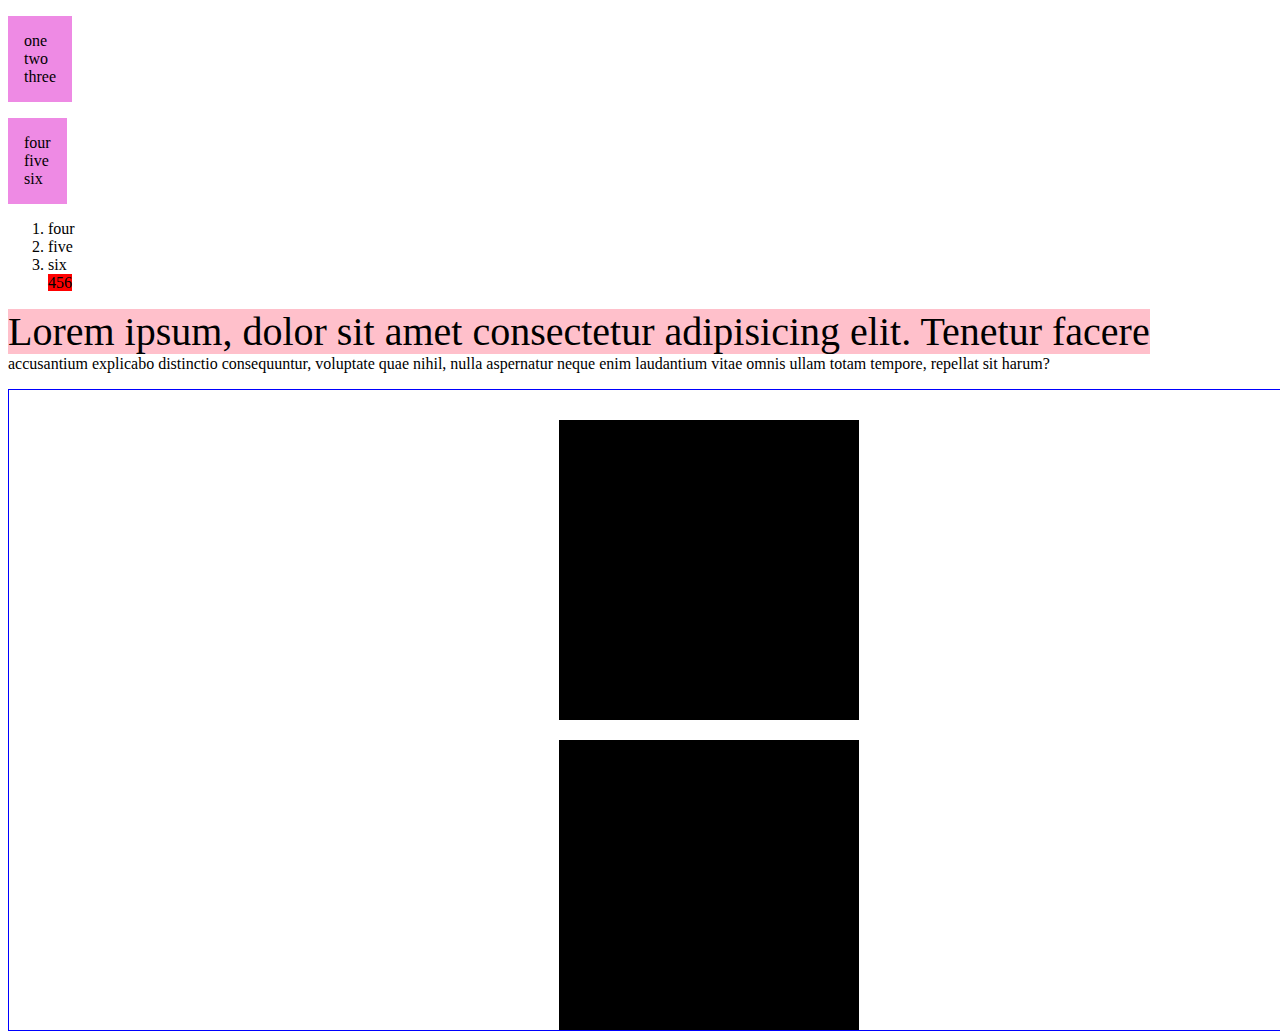
<file: index.html>
<!DOCTYPE html>
<html lang="en">
<head>
    <meta charset="UTF-8">
    <meta http-equiv="X-UA-Compatible" content="IE=edge">
 <!-- this viewport line is needed for responsive design to work-->
    <meta name="viewport" content="width=device-width, initial-scale=1.0">
    <title>Adi's Challenge</title>
    <link rel="stylesheet" href="/styles/funky.css" />
</head>
<body>
   <div class = "container"></div>
    <ul class="list-container list-span-container">
        <li><span>one</span></li>
        <li>two</li>
        <li><span>three</span></li>
    </ul>

    <ul class="list-container">
        <li>four</li>
        <li>five</li>
        <li>six</li>
    </ul>

    <ol class="ordered-list">
        <li>four</li>
        <li>five</li>
        <li>six</li>
    </ol>

    <p class="para">
Lorem ipsum, dolor sit amet consectetur adipisicing elit. Tenetur facere accusantium explicabo distinctio consequuntur, voluptate quae nihil, nulla aspernatur neque enim laudantium vitae omnis ullam totam tempore, repellat sit harum?

    </p>

    <div class="parent">
        <div class="box"></div>
        <div class="box"></div>
        <div class="box"></div>
    </div>
</body>
</html>
</file>
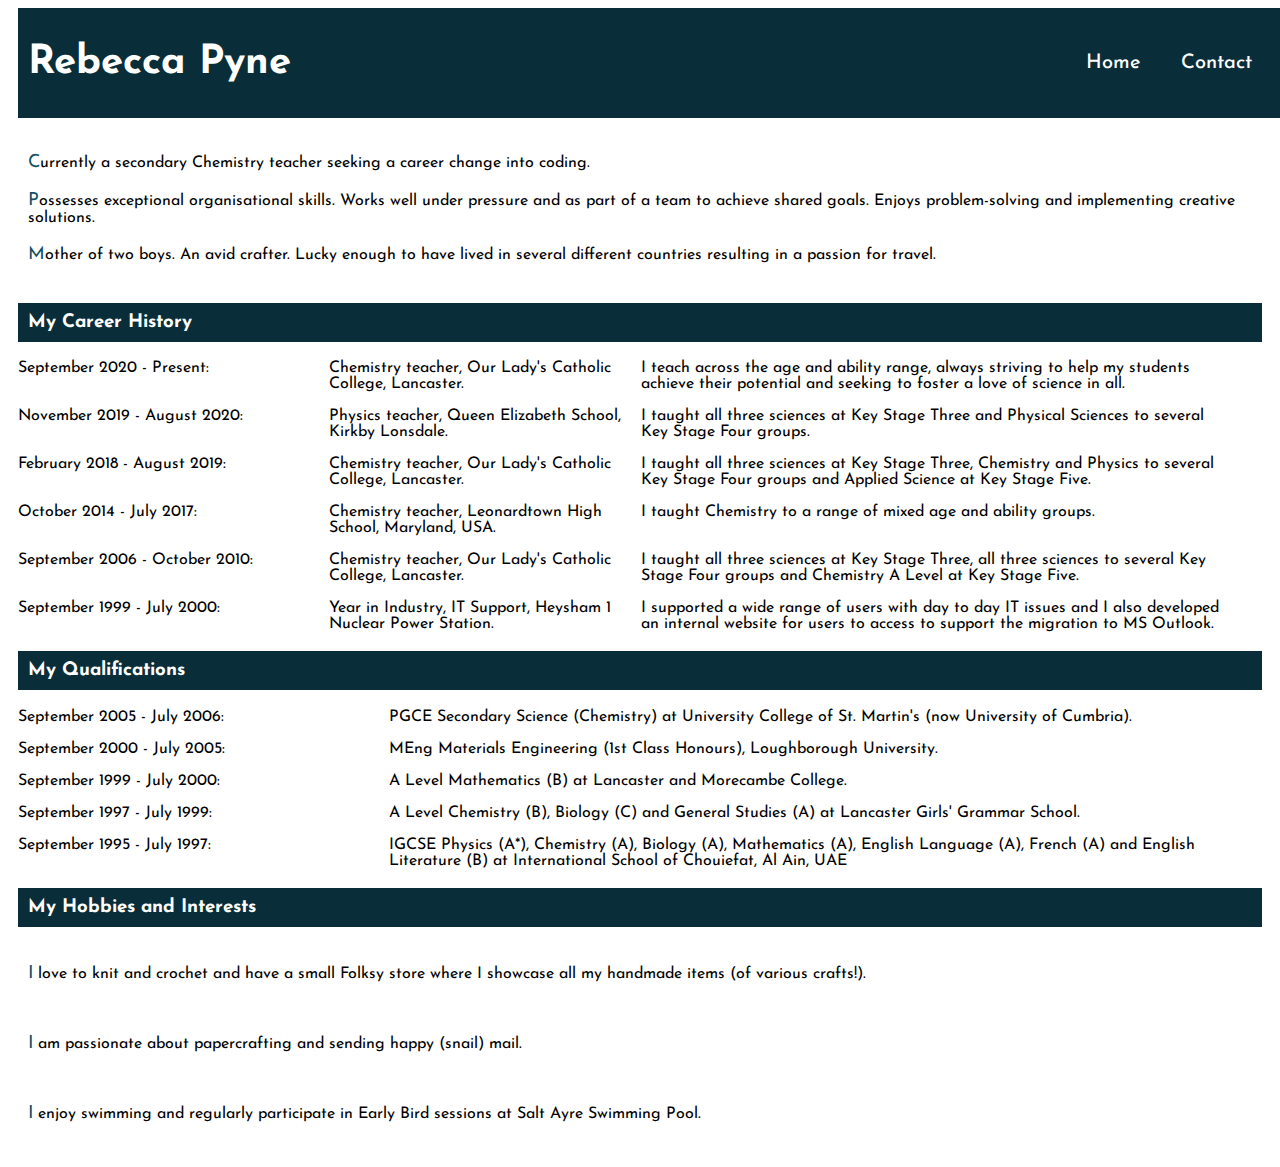
<file: css_rebeccapyne/index.html>
<!DOCTYPE html>
<html lang="en">
<head>
    <meta charset="UTF-8">
    <meta http-equiv="X-UA-Compatible" content="IE=edge">
   
   
    <meta name="viewport" content="width=device-width, initial-scale=1.0">
    <link rel="stylesheet" href="styles/styles.css">
    <link rel="stylesheet" href="styles/navbar.css">
    
    <link rel="preconnect" href="https://fonts.googleapis.com/css2" />
    <link rel="preconnect" href="https://fonts.gstatic.com" crossorigin />
      <link rel="stylesheet"
      href="https://fonts.googleapis.com/css2?family=Josefin+Sans">

    <title>About me</title>
</head>
<body>
    <header>
        <nav class="navbar">
          <div class="logocontainer">
            <a href="index.html" class="logo">Rebecca Pyne</a>
          </div>
          <ul class="menu">
            <li><a href="index.html">Home</a></li>
            <li><a href="contact.html">Contact</a></li>
          </ul>
        </nav>
      </header>
    <section><div>
        <p class="blurb">
            <span>Currently a secondary Chemistry teacher seeking a career change into coding.  </span>
            <span>Possesses exceptional organisational skills. Works well under pressure and as part of a team to achieve shared goals. Enjoys problem-solving and implementing creative solutions. </span>
            <span>Mother of two boys. An avid crafter. Lucky enough to have lived in several different countries resulting in a passion for travel.</span>
        </p>
    </div>
    <h3><label for="workexp">My Career History</label></h3>
    <div><ul class="dated">
        <li>September 2020 - Present:</li><li>Chemistry teacher, Our Lady's Catholic College, Lancaster.</li><li> I teach across the age and ability range, always striving to help my students achieve their potential and seeking to foster a love of science in all. </li>
        <li>November 2019 - August 2020:</li><li>Physics teacher, Queen Elizabeth School, Kirkby Lonsdale.</li><li> I taught all three sciences at Key Stage Three and Physical Sciences to several Key Stage Four groups. </li>
        <li>February 2018 - August 2019:</li><li>Chemistry teacher, Our Lady's Catholic College, Lancaster.</li><li> I taught all three sciences at Key Stage Three, Chemistry and Physics to several Key Stage Four groups and Applied Science at Key Stage Five.</li>
        <li>October 2014 - July 2017:</li><li>Chemistry teacher, Leonardtown High School, Maryland, USA.</li><li> I taught Chemistry to a range of mixed age and ability groups. </li>
        <li>September 2006 - October 2010:</li><li>Chemistry teacher, Our Lady's Catholic College, Lancaster.</li><li> I taught all three sciences at Key Stage Three, all three sciences to several Key Stage Four groups and Chemistry A Level at Key Stage Five.</li>
        <li>September 1999 - July 2000:</li><li>Year in Industry, IT Support, Heysham 1 Nuclear Power Station.</li><li> I supported a wide range of users with day to day IT issues and I also developed an internal website for users to access to support the migration to MS Outlook.</li>
    </ul></div>
    <h3><label for="quals">My Qualifications</label></h3>
    <ul class="quals">
        <li>September 2005 - July 2006:</li><li>  PGCE Secondary Science (Chemistry) at University College of St. Martin's (now University of Cumbria). </li>
        <li>September 2000 - July 2005:</li><li>  MEng Materials Engineering (1st Class Honours), Loughborough University.</li>
        <li>September 1999 - July 2000:</li><li> A Level Mathematics (B) at Lancaster and Morecambe College.</li>
        <li>September 1997 - July 1999:</li><li> A Level Chemistry (B), Biology (C) and General Studies (A) at Lancaster Girls' Grammar School.</li>
        <li>September 1995 - July 1997:</li><li>  IGCSE Physics (A*), Chemistry (A), Biology (A), Mathematics (A), English Language (A), French (A) and English Literature (B) at International School of Chouiefat, Al Ain, UAE</li>
        
    </ul>
    <h3><label for="hobbies">My Hobbies and Interests</label></h3>
    <p class="blurb">
        <span>I love to knit and crochet and have a small Folksy store where I showcase all my handmade items (of various crafts!).</span><br /><br />
        <span>I am passionate about papercrafting and sending happy (snail) mail.</span><br /><br />
        <span>I enjoy swimming and regularly participate in Early Bird sessions at Salt Ayre Swimming Pool.</span>
    </p>
    </section>
</body>
</html>
</file>
<file: styles/funky.css>
.list-container {
    list-style: none;
    background-color: #ee8ae4;
    padding: 1em;
    width: fit-content;
}
.list-container > li {
    width:fit-content
}

.list-container > li:hover {
    background-color: aquamarine;
    color: white;
}

.list-span-container > li > span:hover {
    background-color: blue;
    color: white;

}

.ordered-list::after {
content: "456";
width: 200px;
background: red;
height: 20px;
}

.para::first-line {
    font-size: 40px;
    background: pink;
    width: 50px;

}
.parent {
    position:absolute;
    /* display: flex; */
    /* flex-direction: column; */
        /* display: grid;
        grid-template-columns: repeat(3, 1fr); */
    /* equivalent of 1fr 1fr 1fr */
    width: 100%;
    height: 600px;
    border: 1px solid blue;
    overflow: auto;
    /* padding: 10px; */
    /* padding-top:10px;
    padding-bottom: 20px;
    padding-left: 30px;
    padding-right: 60px; */
    padding: 10px 20px 30px 60px;
    /* top, left, bottom, right */
}
/* .grid-col-span-2 {
    grid-column: span 2;
} */

.box {
    width: 300px;
    height: 300px;
    background: black;
    margin: 20px auto;
    
}
@media screen and (max-width: 640px){
    /* for desktop first design */
    /* use min width for mobile-first */
    .parent{
        /* flex-direction: column; */
    }
}
</file>
<file: css_rebeccapyne/styles/styles.css>
body {
    font-family: 'Josefin Sans', sans-serif;
    padding-left: 10px;
    padding-right: 10px;
    max-width: 100%;
    align-content: center;
    width:100;
  }
section {
    max-width: 100%;
    align-content: center;

  }

h3 {
  background-color: #0a2e39;
  color: white;
  height: 100%;
  padding: 10px;
}

ul {
    list-style-type: none;
      }

ul > li:hover {
    color:#114f62;
      }
        

.blurb {
  display: flex;
  flex-direction: column;
  padding-top:10px;
  padding-bottom:10px;
  padding-left: 0%;
  padding-right: 0%;
  

}

span {
  margin: 10px;

}

span::first-letter {
  color: #114f62;
  font-size: large;
}

.dated {
  display: grid;
  grid-template-rows: auto auto auto auto;
  grid-template-columns: 25% 25% 50%;
  column-gap: 1em;
  row-gap: 1em;
  max-width: 95%;
  padding:0%;
}

form {
  padding: 10px;
}

.quals {
  display: grid;
  grid-template-rows: auto auto auto auto;
  grid-template-columns: 30% 70%;
  column-gap: 1em;
  row-gap: 1em;
  max-width: 95%;
  padding:0%;
}

/* responsive design */
@media screen and (max-width: 640px){
body {
  font-size: 11pt;

} 
.dated .quals {
  column-gap: 5px;
  row-gap: 5px;
  
}
  span {
    margin:5px;
  }
textarea {
  max-width: 100%;
}
}
</file>
<file: css_rebeccapyne/styles/navbar.css>
.navbar {
    width: 100%;
    height: 30px;
    display: flex;
    justify-content: space-between;
    align-items: center;
    background:#0a2e39;
    padding-top: 40px;
    padding-bottom: 40px;
    padding-left: 10px;
    padding-right: 10px;
}

.logo {
    width: 100px;
    height: 50px;
    color: white;
    font-size: 40px;
    text-decoration: none;
    font-weight: 800;
}

.menu{
    display: flex;
    flex-direction: row;
}
.menu > li{
    list-style: none;
    margin: 0 10px;
}
.menu > li > a{
    color: white;
    text-decoration: none;
    padding: 10px;
    font-size: 20px;
    font-weight: 500;
    transition: all 0.3s ease;

}


/* responsive design */
@media screen and (max-width: 640px){
    .navbar{
        flex-direction: row;
        overflow: visible;
        justify-content:center;
        align-items: start;
    }
    .logocontainer{
        width: 100%;
        display: flex;
        justify-content: space-between;
        align-items: start;
    }
    .logo{
   
        font-size: 25pt;
    }
    .menu{
        flex-direction: row;
        font-size: 15pt;
    }
    .menu > li > a{
        padding: 5px
        
    }
}
</file>
